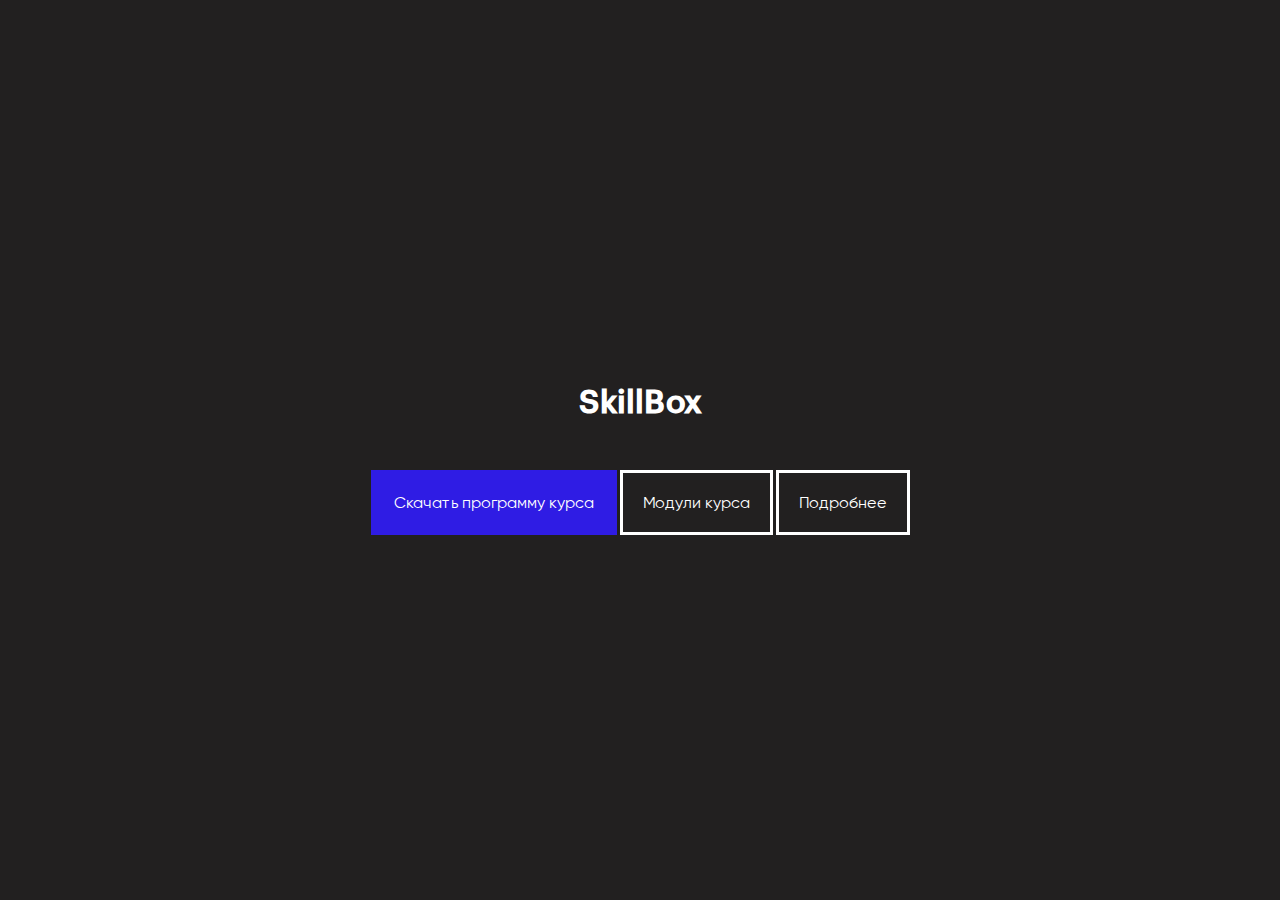
<file: index.html>
<!DOCTYPE html>
<html lang="ru">
<head>
    <meta charset="UTF-8">
    <meta http-equiv="X-UA-Compatible" content="IE=edge">
    <meta name="viewport" content="width=device-width, initial-scale=1.0">
    <title>project</title>
    <link rel="stylesheet" href="css/style.css">
</head>
<body>
    <div class="main-content">
        <div class="main">
            <h1><a href="https://skillbox.ru/" target="_blank">SkillBox</a></h1>
        </div>
        <div class="title">
        <div class="main-download">
            <a href="_2.7_Skillbox_Layout.docx" download>Скачать программу курса</a>
        </div>
        <div class="modules">
            <a href="modules.html">Модули курса</a>
        </div>
        <div class="more">
            <a href="program.html">Подробнее</a>
        </div>
        </div>
    </div>
</body>
</html>
</file>
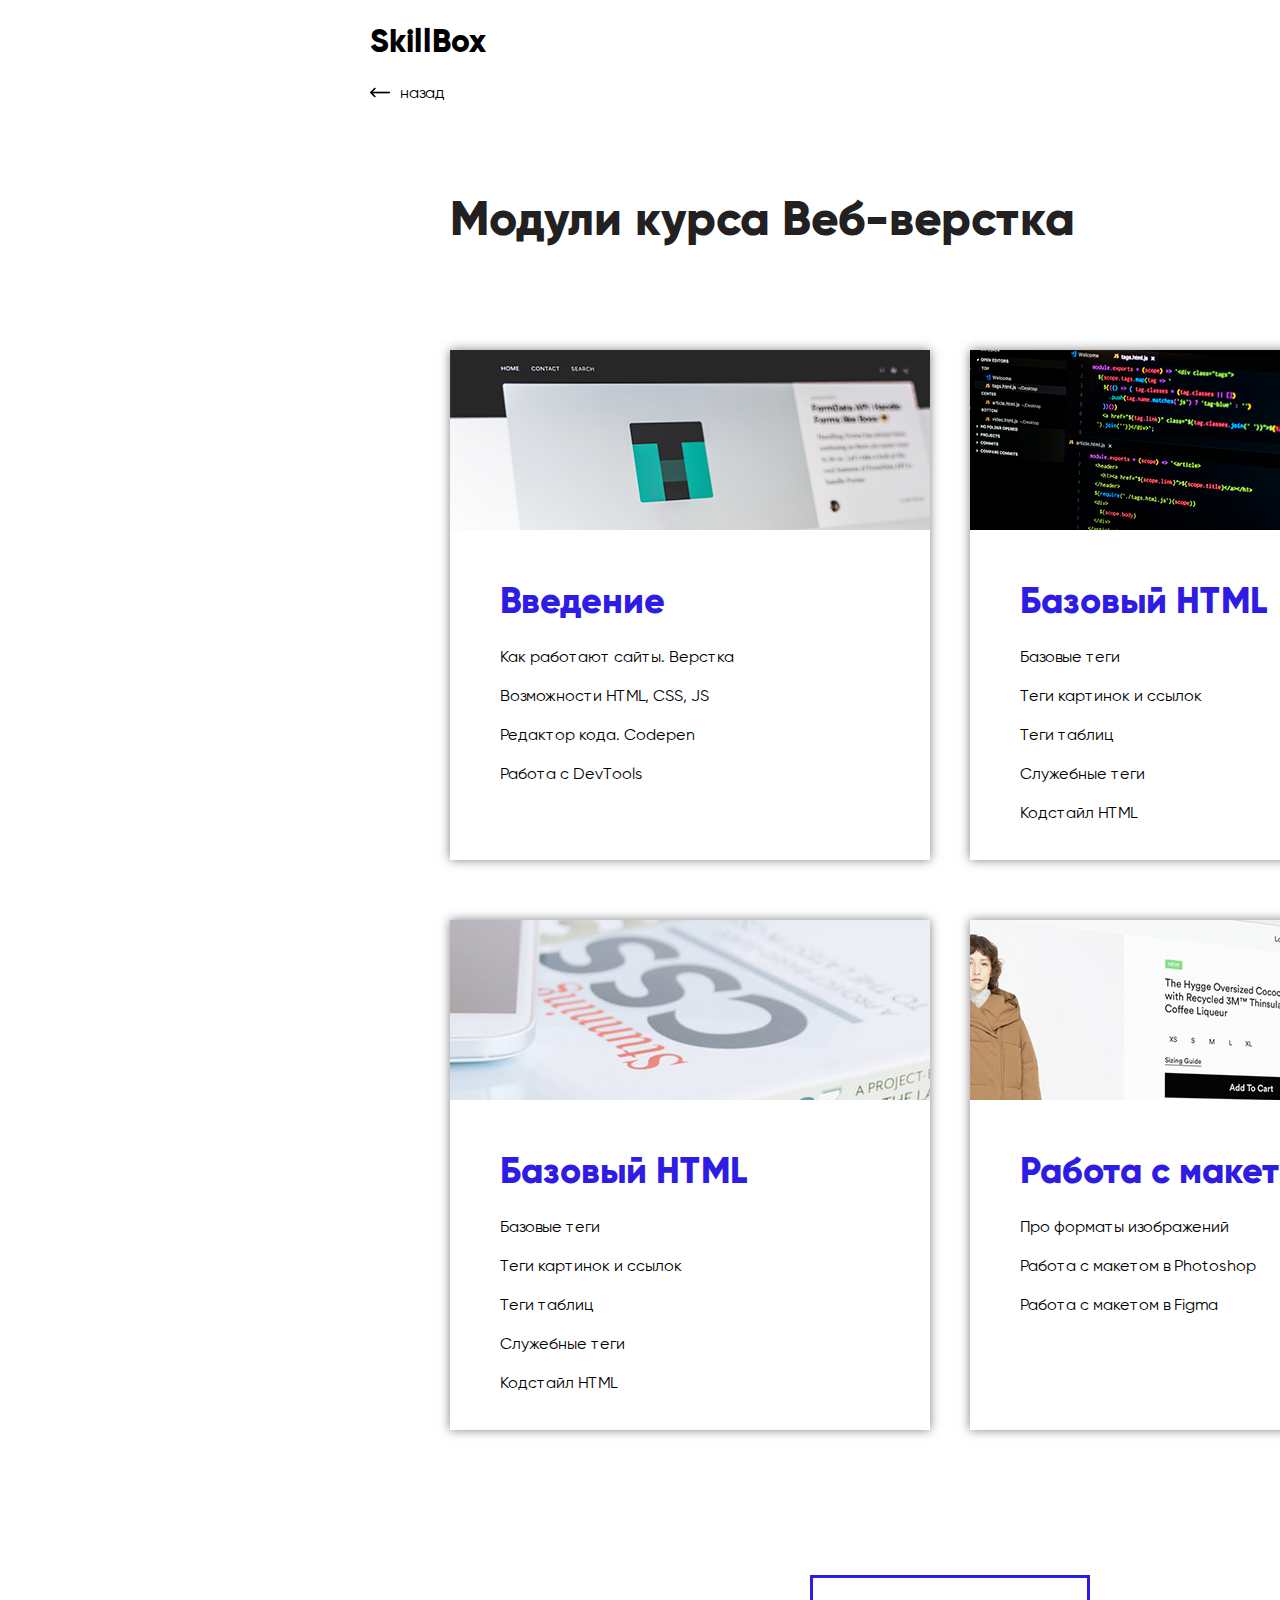
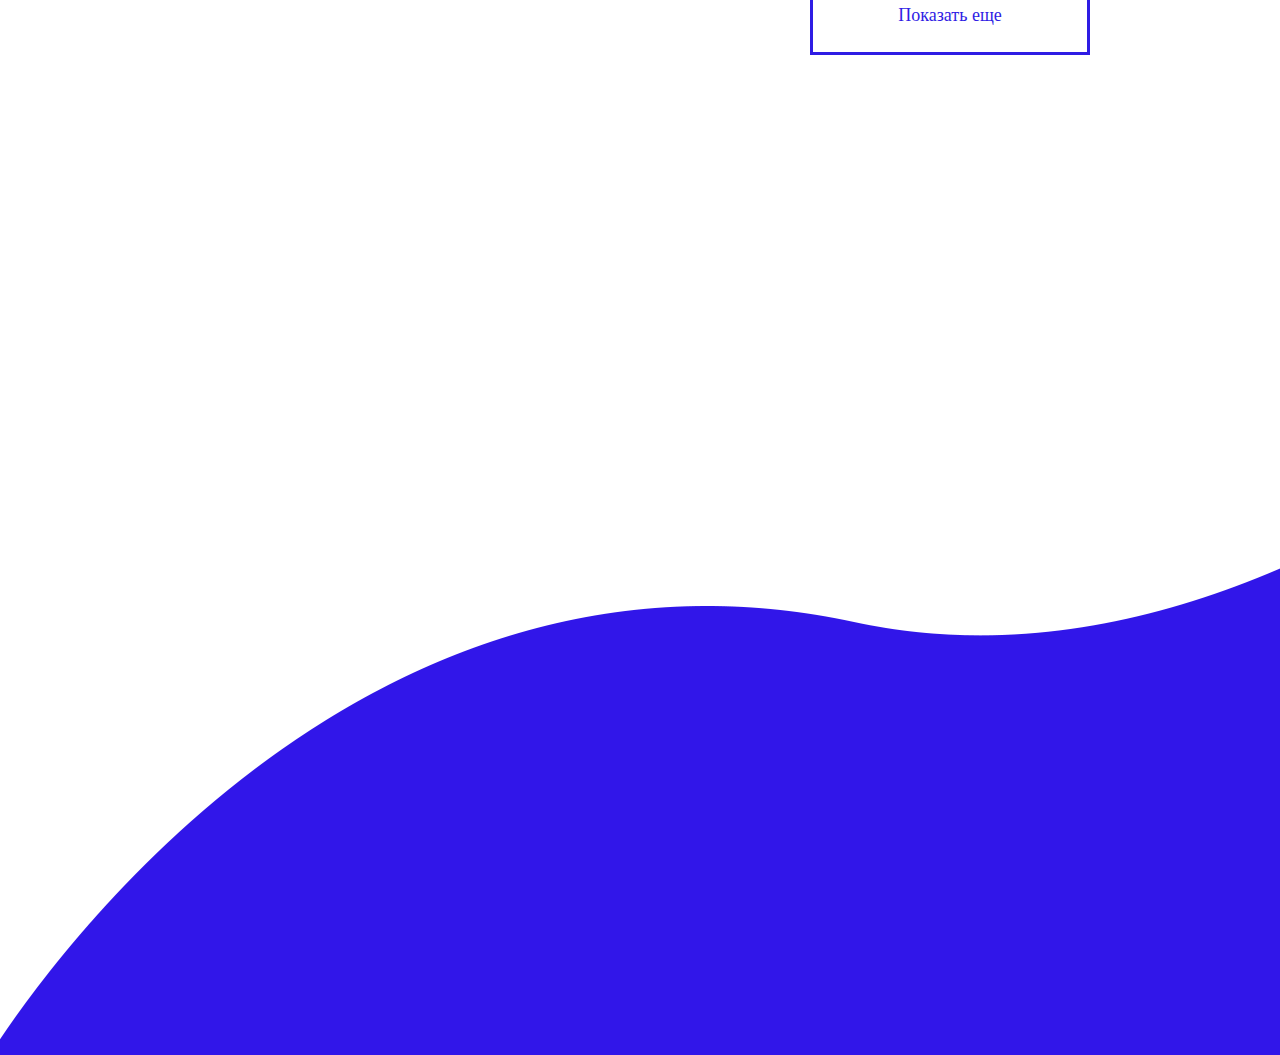
<file: modules.html>
<!DOCTYPE html>
<html lang="en">
<head>
    <meta charset="UTF-8">
    <meta http-equiv="X-UA-Compatible" content="IE=edge">
    <meta name="viewport" content="width=device-width, initial-scale=1.0">
    <title>Document</title>
    <link rel="stylesheet" href="css/style.css">
</head>
<body>
    <div class="modules-body">
        <div style='margin-left: 370px;'>
            <h1>SkillBox</h1>
            <a href="program.html" class="back">назад</a>
        </div>
        <div class="main-modules">
            <h1 class="h1-modules">Модули курса Веб-верстка</h1>   
            <div>
                <ul class="card">
                    <li class="card1 card-display">
                        <h1 class="card-h">Введение</h1>
                        <p class="card-p">Как работают сайты. Верстка</p>
                        <p class="card-p">Возможности HTML, CSS, JS</p>
                        <p class="card-p">Редактор кода. Codepen</p>
                        <p class="card-p">Работа с DevTools</p>
                    </li>
                    <li class="card2 card-display">
                        <h1 class="card-h">Базовый HTML</h1>
                        <p class="card-p">Базовые теги</p>
                        <p class="card-p">Теги картинок и ссылок</p>
                        <p class="card-p">Теги таблиц</p>
                        <p class="card-p">Служебные теги</p>
                        <p class="card-p">Кодстайл HTML</p>
                    </li>
                    <li class="card3 card-display">
                        <h1 class="card-h">Базовый HTML</h1>
                        <p class="card-p">Базовые теги</p>
                        <p class="card-p">Теги картинок и ссылок</p>
                        <p class="card-p">Теги таблиц</p>
                        <p class="card-p">Служебные теги</p>
                        <p class="card-p">Кодстайл HTML</p>
                    </li>
                    <li class="card4 card-display">
                        <h1 class="card-h">Работа с макетом</h1>
                        <p class="card-p">Про форматы изображений</p>
                        <p class="card-p">Работа с макетом в Photoshop</p>
                        <p class="card-p">Работа с макетом в Figma</p>
                    </li>
                </ul>
            </div>
            <button class="button">Показать еще</button>
        </div>
    </div>
</body>
</html>
</file>
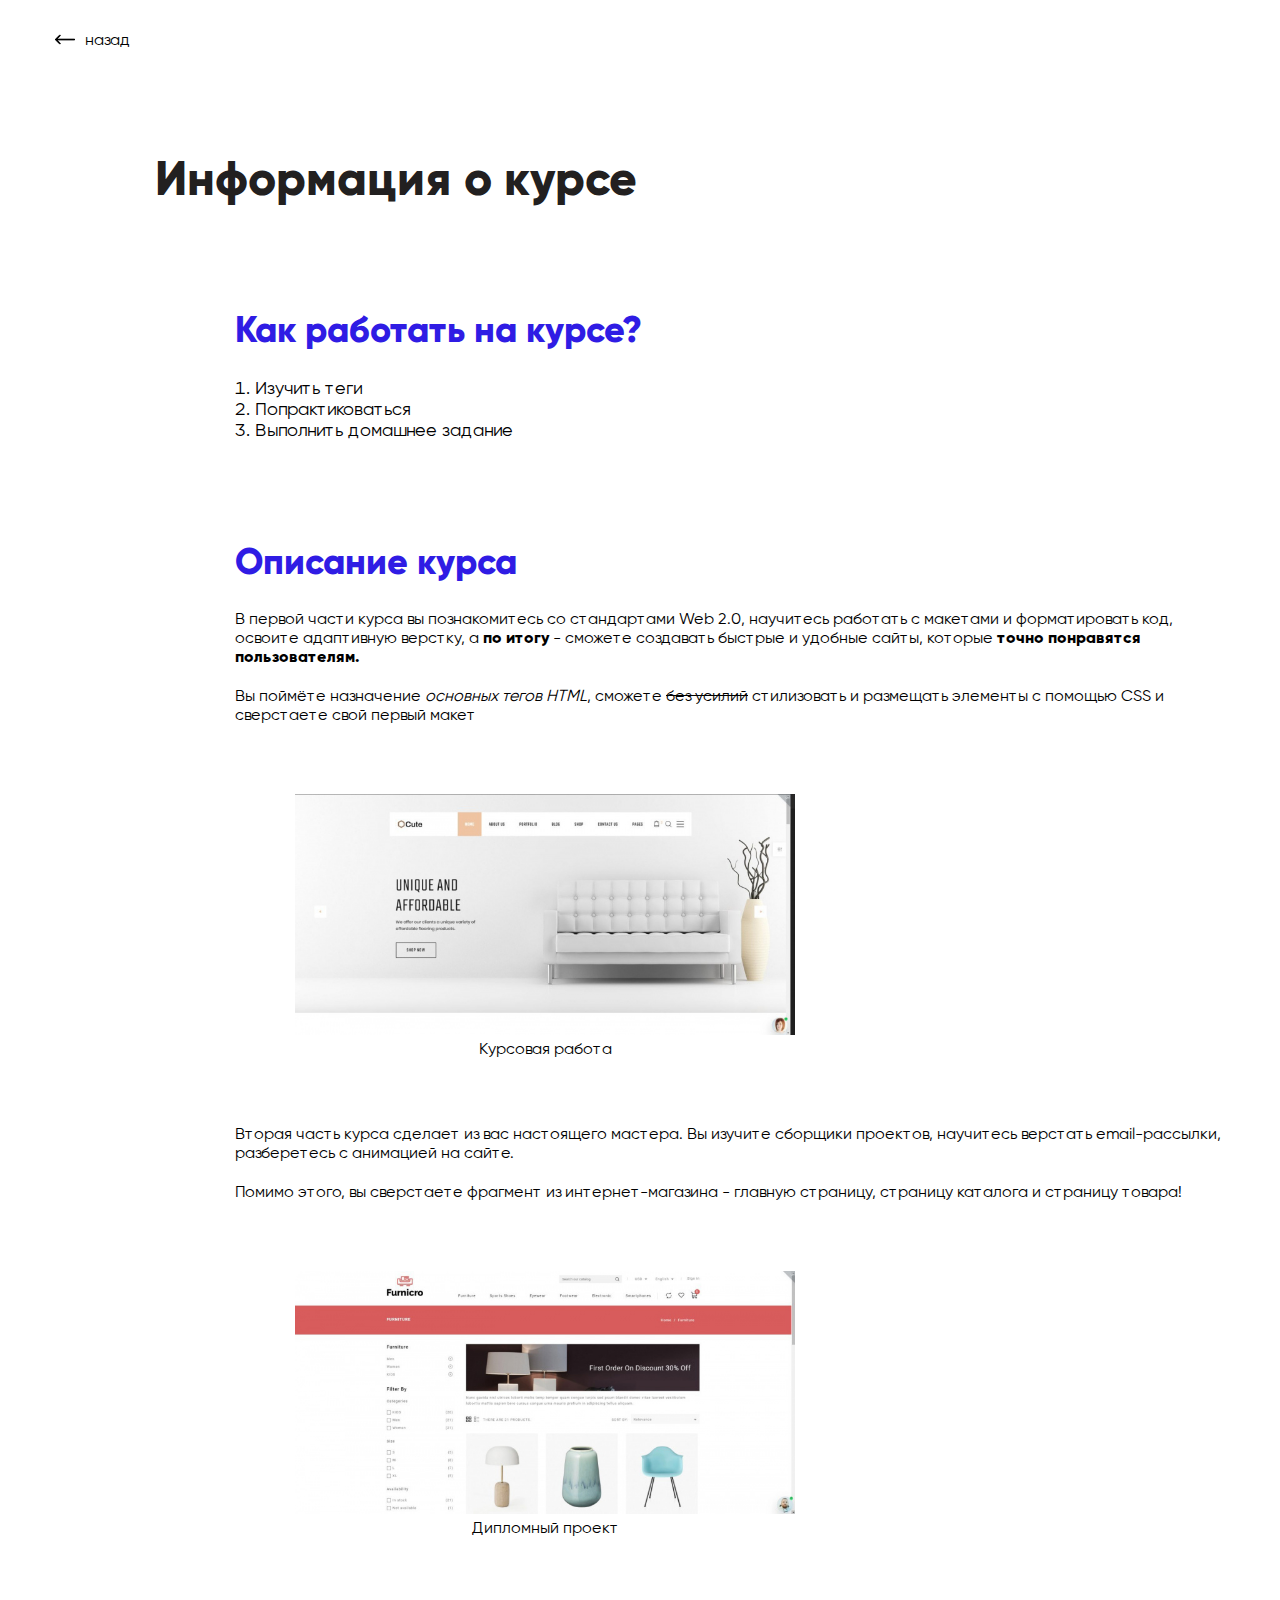
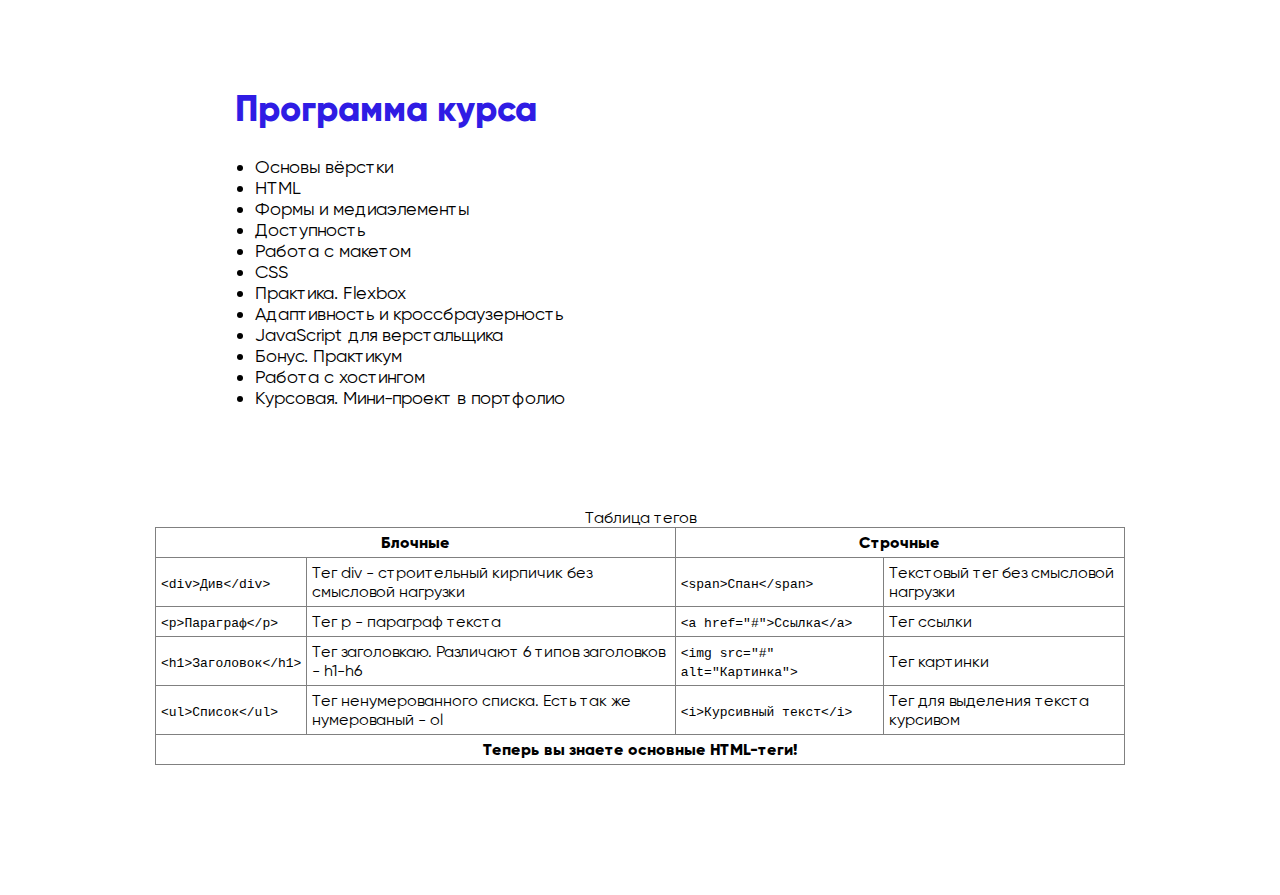
<file: program.html>
<!DOCTYPE html>
<html lang="ru">
<head>
    <meta charset="UTF-8">
    <meta http-equiv="X-UA-Compatible" content="IE=edge">
    <meta name="viewport" content="width=device-width, initial-scale=1.0">
    <title>Document</title>
    <link rel="stylesheet" href="css/style.css">
</head>
<body>
   <div class="container">
       <div>
        <a href="index.html" class="back">назад</a>
        <h1 class="main-title">Информация о курсе</h1>
        <h2 class="title2">Как работать на курсе?</h2>
        </div>
       <div>
           <ol class="list">
                <li><a href="#tbl">Изучить теги</a></li>
                <li>Попрактиковаться</li>
                <li>Выполнить домашнее задание</li>
            </ol>
        </div>
    <div>
       <h2 class="title2">Описание курса</h2>
       <p>В первой части курса вы познакомитесь со стандартами Web 2.0, научитесь работать с макетами и форматировать код, освоите адаптивную верстку, а <b>по итогу</b> - сможете создавать быстрые и удобные сайты, которые <b>точно понравятся пользователям.</b></p>
       <p>Вы поймёте назначение <em>основных тегов HTML</em>, сможете <s>без усилий</s> стилизовать и размещать элементы с помощью CSS и сверстаете свой первый макет</p>
       <figure>
            <img src="img/site1.jpeg" width="500"  alt="Курсовая работа">
            <figcaption>Курсовая работа</figcaption>
       </figure>
    </div>
    <div>
        <p>Вторая часть курса сделает из вас настоящего мастера. Вы изучите сборщики проектов, научитесь верстать email-рассылки, разберетесь с анимацией на сайте.</p>
        <p>Помимо этого, вы сверстаете фрагмент из интернет-магазина - главную страницу, страницу каталога и страницу товара!</p>
        <figure>
            <img src="img/site2.jpeg" width="500" alt="Дипломный проект">
            <figcaption>Дипломный проект</figcaption>
        </figure>
    </div>
    <div>
        <h2 class="title2">Программа курса</h2>
        <ul class="list">
            <li>Основы вёрстки</li>
            <li>HTML</li>
            <li>Формы и медиаэлементы</li>
            <li>Доступность</li>
            <li>Работа с макетом</li>
            <li>CSS</li>
            <li>Практика. Flexbox</li>
            <li>Адаптивность и кроссбраузерность</li>
            <li>JavaScript для верстальщика</li>
            <li>Бонус. Практикум</li>
            <li>Работа с хостингом</li>
            <li>Курсовая. Мини-проект в портфолио</li>
        </ul>
    </div>
    <div >
        <table border="1" class="one tab" id="tbl">
            <caption>Таблица тегов</caption>
            <thead> 
                <th class="one two" colspan="2">Блочные</th>
                <th class="one two" colspan="2">Строчные</th>
            </thead>
            <tbody>
                <tr>
                    <td class="one two"><code>&#60;div&#62;Див&#60;/div&#62;</code></td>
                    <td class="one two">Тег div - строительный кирпичик без смысловой нагрузки</td>
                    <td class="one two"><code>&#60;span&#62;Спан&#60;/span&#62;</code></td>
                    <td class="one two">Текстовый тег без смысловой нагрузки</td>
                </tr>
                <tr>
                    <td class="one two"><code>&#60;p&#62;Параграф&#60;/p&#62;</code></td>
                    <td class="one two">Тег р - параграф текста</td>
                    <td class="one two"><code>&#60;a href="#"&#62;Ссылка&#60;/a&#62;</code></td>
                    <td class="one two">Тег ссылки</td>
                </tr>
                <tr>
                    <td class="one two"><code>&#60;h1&#62;Заголовок&#60;/h1&#62;</code></td>
                    <td class="one two">Тег заголовкаю. Различают 6 типов заголовков - h1-h6</td>
                    <td class="one two"><code>&#60;img src="#" alt="Картинка"&#62;</code></td>
                    <td class="one two">Тег картинки</td>
                </tr>
                <tr>
                    <td class="one two"><code>&#60;ul&#62;Список&#60;/ul&#62;</code></td>
                    <td class="one two">Тег ненумерованного списка. Есть так же нумерованый - ol</td>
                    <td class="one two"><code>&#60;i&#62;Курсивный текст&#60;/i&#62;</code></td>
                    <td class="one two">Тег для выделения текста курсивом</td>
                </tr>
            </tbody>
            <tfoot>
                <tr>
                    <td class="one two" colspan="4" align="center"><b>Теперь вы знаете основные HTML-теги!</b></td>
                </tr>
            </tfoot>
        </table>
    </div>
   </div> 
</body>
</html>
</file>
<file: css/style.css>
@font-face {
  font-family: 'Graphik LCG';
  src: url('../fonts/GraphikLCG-Medium.woff2') format('woff2'),
    url('../fonts/GraphikLCG-Medium.woff') format('woff');
  font-display: swap;
  font-weight: 500;
  font-style: normal;
}

@font-face {
  font-family: 'Gilroy';
  src: url('../fonts/Gilroy-Regular.woff2') format('woff2'),
    url('../fonts/Gilroy-Regular.woff') format('woff');
  font-display: swap;
  font-weight: normal;
  font-style: normal;
}

@font-face {
  font-family: 'Gilroy';
  src: url('../fonts/Gilroy-ExtraBold.woff2') format('woff2'),
    url('../fonts/Gilroy-ExtraBold.woff') format('woff');
  font-display: swap;
  font-weight: 800;
  font-style: normal;
}

@font-face {
  font-family: 'Gilroy';
  src: url('../fonts/Gilroy-Medium.woff2') format('woff2'),
    url('../fonts/Gilroy-Medium.woff') format('woff');
  font-display: swap;
  font-weight: 500;
  font-style: normal;
}

* {
  box-sizing: border-box;
}

body {
  margin: 0;
  font-family: 'Gilroy', sans-serif;
}

a {
  color: inherit;
  text-decoration: none;
}

.main-content{
  display: flex;
    flex-direction: column;
    justify-content: center;
    align-items: center;
    height: 100vh;
    background-color: #222020;
}

.main{
  color: white;
  font-family:'Graphik LCG', sans-serif;
  margin-bottom: 30px;
}

.title{
  display: flex;
}

.main-download{
  display: inline-block;
  padding: 20px;
  color:white;
  background-color: #2f1ce4;
  border: 3px #2f1ce4 solid;
  margin-right: 3px;
}

.more{
  padding: 20px;
  color: white;
  background-color: transparent;
  border: 3px white solid;
  margin-left: 3px;
}

.container{
  width: 1170px;
  margin: 0 auto;
  padding-top: 30px;
  padding-bottom: 30px;
}

.back{
  padding-left: 30px;
  background-image: url("../img/return.png");
  background-position: left center;
  background-size: 20px 20px;
  background-repeat: no-repeat;
}

.main-title{
  margin-top: 100px;
  padding-left: 100px;
  font-size: 48px;
  color: #222020;
}

.title2{
  padding-left: 180px;
  font-size: 36px;
  color:#2f1ce4;
  margin-top: 100px;
  margin-bottom: 25px;
}
.list{
  padding-left: 200px;
  font-size: 18px;
}

p{
  padding-left: 180px;
  margin-bottom: 20px;
}

.one{
  margin: 100px;
}

.tab{
  border-collapse: collapse;
}

.two{
  padding: 5px;
}

figure{
  padding-left: 200px;
  text-align: center;
  display: inline-block;
  margin-top: 50px;
  margin-bottom: 50px;
}

.modules{
  padding: 20px;
  color: white;
  background-color: transparent;
  border: 3px white solid;
}

.modules-body{
  width: 1900px;
  margin: 0 auto;
  background-image: url(../img/photo-1539278670307-a69d04dc8a75.png);
  background-repeat: no-repeat;
  background-position: bottom;
  padding-bottom: 1000px;
}

.h1-modules{
  padding-top: 270px;
  font-family: 'Gilroy';
  font-size: 48px;
  color: #222020;
  padding-left: 450px;
  padding-top: 55px;
}

.card{
  list-style-type: none;
  padding: 70px 450px 50px 450px ;
}

.card-display{
  display: inline-block;
  padding-left: 50px;
  padding-top: 205px;
  width: 480px;
  height: 510px;
  background-size: 480px 180px;
  background-repeat: no-repeat;
  box-shadow: 0 0 10px rgba(0,0,0,0.5);
}

.card-h{
  font-family: 'Gilroy';
  font-size: 36px;
  color: #2f1ce4;
}

.card-p{
  font-family: 'Gilroy';
  font-size: 16px;
  padding-left: 0px;
}
.card1{
  background-image: url(../img/photo-1530435460869-d13625c69bbf.png);
  margin-bottom: 60px;
}

.card2{
  background-image: url(../img/photo-1516101922849-2bf0be616449.png);
  float:right;
}

.card3{
  background-image: url(../img/photo-1507721999472-8ed4421c4af2.png);
}

.card4{
  background-image: url(../img/photo-153927867.png);
  float: right;
}

.button{
  margin: 0 auto;
  display: block;
  width: 280px;
  height: 80px;
  background: transparent;
  border: 3px solid;
  border-color: #2f1ce4;
  margin-top: 95px;
  color:#2f1ce4;
  font-family: 'Myriad Pro';
  font-size: 18px;
}

button:hover {
	background: #d3d3d3;
	color: #2f4f4f;
  border-color: #d3d3d3;
}
</file>
